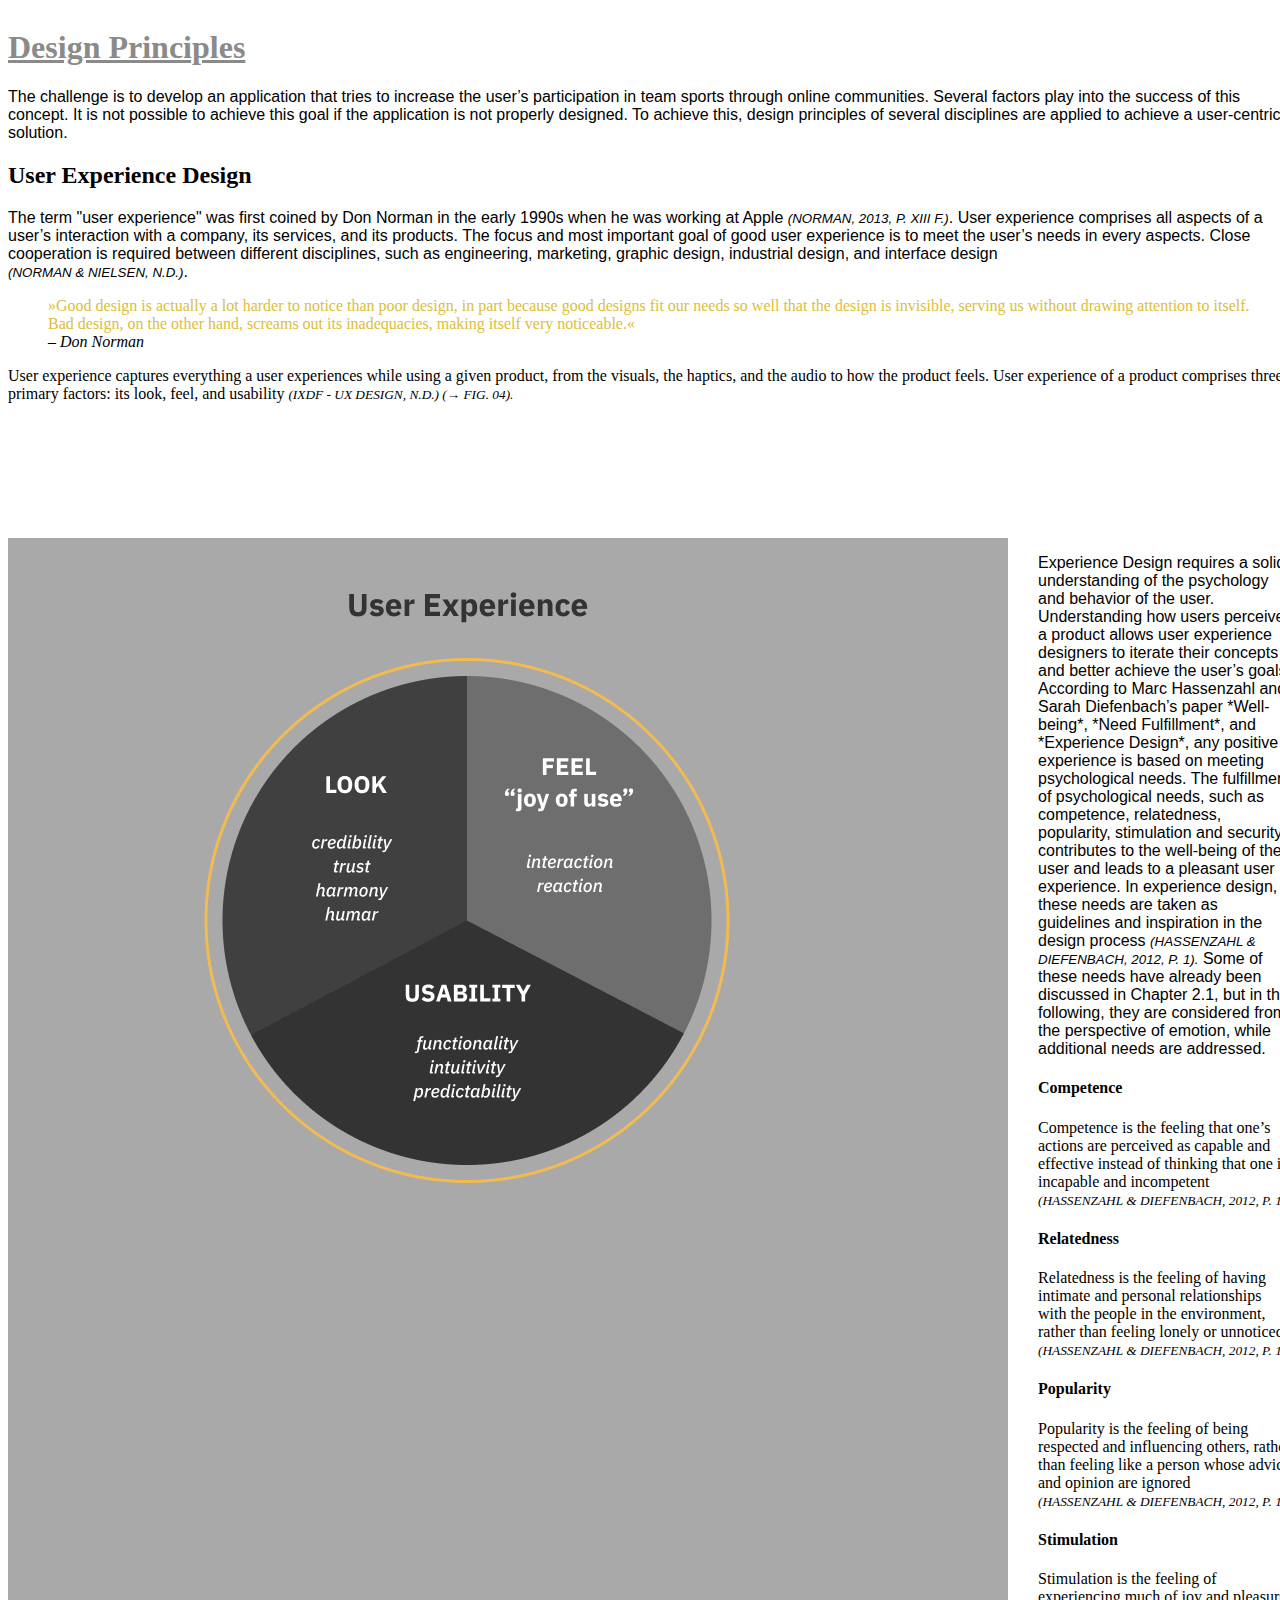
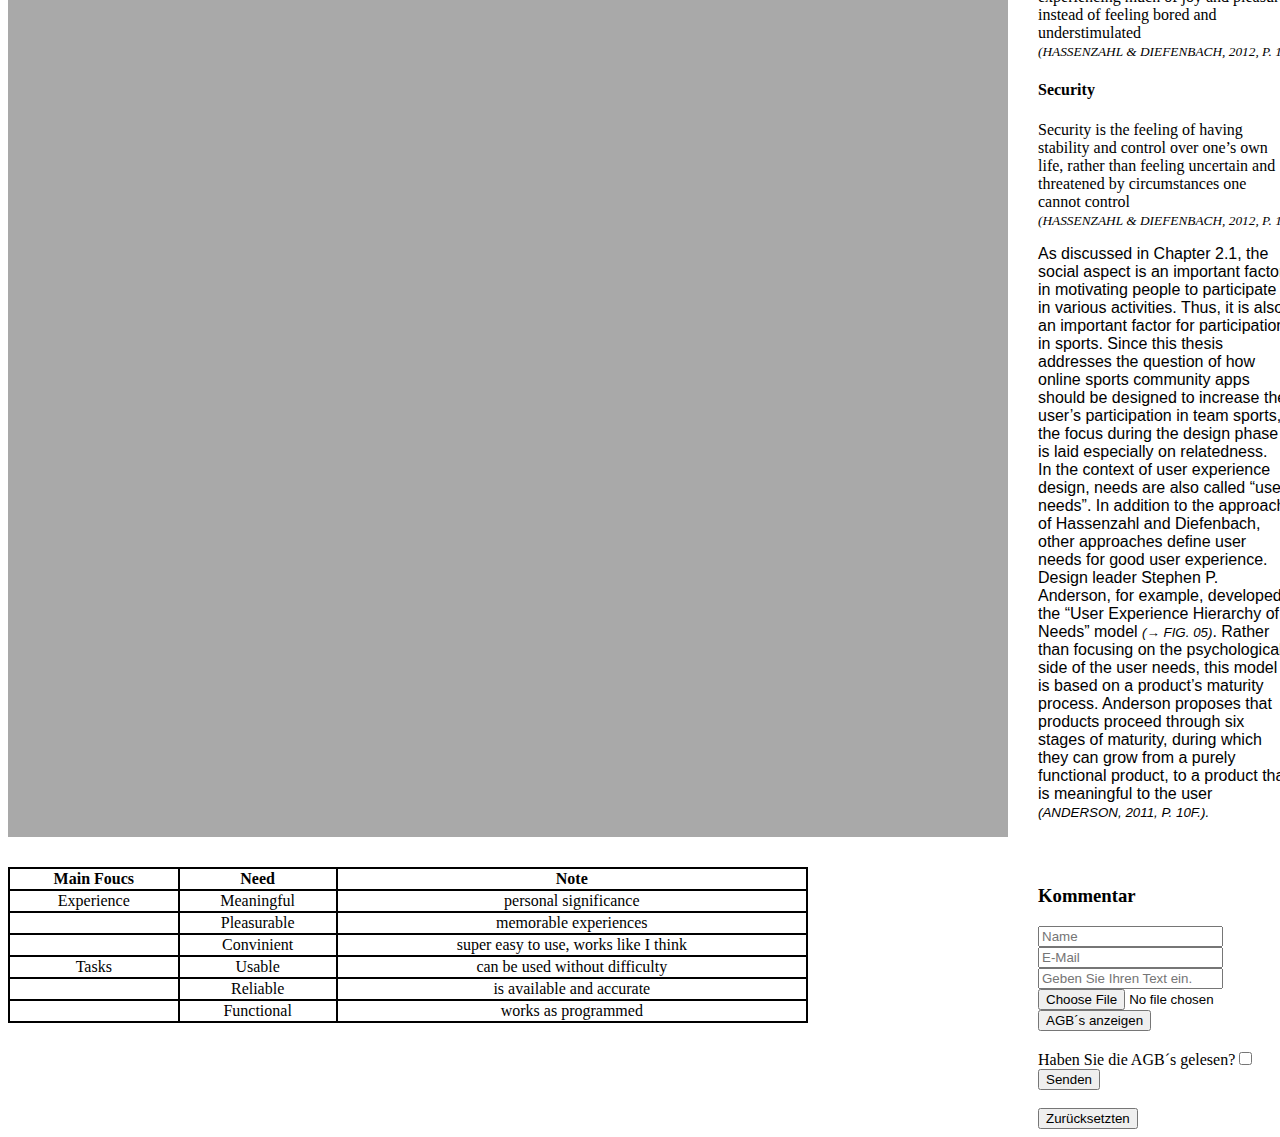
<file: chapter/design-principles.html>
<!DOCTYPE html>
<html lang="en">
<head>
    <meta charset="UTF-8">
    <meta http-equiv="X-UA-Compatible" content="IE=edge">
    <meta name="viewport" content="width=device-width, initial-scale=1.0">
    <title>Deisgn-principles</title>
    <link rel="preconnect" href="https://fonts.googleapis.com">
    <link rel="stylesheet" href="styles.css">
</head>
<body>
    <div class ="grid-container">
        <div class="site-2"> <h1 class="headline"><u>Design Principles</u></h1>
            <p> The challenge is to develop an application that tries to increase the user’s participation in team sports through online communities. Several factors play into the success of this concept. It is not possible to achieve this goal if the application is not properly designed. To achieve this, design principles of several disciplines are applied to achieve a user-centric solution.</p>
        
            <h2>User Experience Design</h2>
            <p> The term "user experience" was first coined by Don Norman in the early 1990s when he was working at Apple <em><small>(NORMAN, 2013, P. XIII F.)</small></em>. User experience comprises all aspects of a user’s interaction with a company, its services, and its products. The focus and most important goal of good user experience is to meet the user’s needs in every aspects. Close cooperation is required between different disciplines, such as engineering, marketing, graphic design, industrial design, and interface design<br> <em><small>(NORMAN & NIELSEN, N.D.)</small></em>.
                <figure class="quote">»Good design is actually a lot harder to notice than poor design, in part because good designs fit our needs so well that the design is invisible, serving us without drawing attention to itself. Bad design, on the other hand, screams out its inadequacies, making itself very noticeable.«<br><em style="color:rgb(0, 0, 0);">   – Don Norman</em></br>
                </figure>
            
        
            User experience captures everything a user experiences while using a given product, from the visuals, the haptics, and the audio to how the product feels. User experience of a product comprises three primary factors: its look, feel, and usability <em><small>(IXDF - UX DESIGN, N.D.) (→ FIG. 04).</small></em>
            </p> </div>
        <div class="site-3"> <img src="../_data/images/user-experience.png" alt="User Experience"> </div>
        <div class="site-4"> <p >Experience Design requires a solid understanding of the psychology and behavior of the user. Understanding how users perceive a product allows user experience designers to iterate their concepts and better achieve the user’s goals. According to Marc Hassenzahl and Sarah Diefenbach’s paper *Well-being*, *Need Fulfillment*, and *Experience Design*, any positive experience is based on meeting psychological needs. The fulfillment of psychological needs, such as competence, relatedness, popularity, stimulation and security, contributes to the well-being of the user and leads to a pleasant user experience. In experience design, these needs are taken as guidelines and inspiration in the design process <em><small>(HASSENZAHL & DIEFENBACH, 2012, P. 1).</small></em>

            Some of these needs have already been discussed in Chapter 2.1, but in the following, they are considered from the perspective of emotion, while additional needs are addressed.
            </p> 
            <p>
           <section> <h4>Competence</h4>
             Competence is the feeling that one’s actions are perceived as capable and effective instead of thinking that one is incapable and incompetent <br><em><small>(HASSENZAHL & DIEFENBACH, 2012, P. 1).</small></em>
           </section>
        
            <section><h4>Relatedness </h4>
             Relatedness is the feeling of having intimate and personal relationships with the people in the environment, rather than feeling lonely or unnoticed <br><em><small>(HASSENZAHL & DIEFENBACH, 2012, P. 1).</small></em>
            </section>
        
            <section><h4>Popularity</h4>
             Popularity is the feeling of being respected and influencing others, rather than feeling like a person whose advice and opinion are ignored <br><em><small>(HASSENZAHL & DIEFENBACH, 2012, P. 1).</small></em>
            </section>
        
            <section><h4>Stimulation</h4>
             Stimulation is the feeling of experiencing much of joy and pleasure instead of feeling bored and understimulated <br><em><small>(HASSENZAHL & DIEFENBACH, 2012, P. 1).</small></em>
            </section>    
        
            <section><h4>Security</h4>
             Security is the feeling of having stability and control over one’s own life, rather than feeling uncertain and threatened by circumstances one cannot control <br><em><small>(HASSENZAHL & DIEFENBACH, 2012, P. 1).</small></em>
            </section>
            </p>
        
            <p>
            As discussed in Chapter 2.1, the social aspect is an important factor in motivating people to participate in various activities. Thus, it is also an important factor for participation in sports. Since this thesis addresses the question of how online sports community apps should be designed to increase the user’s participation in team sports, the focus during the design phase is laid especially on relatedness.<br>
            In the context of user experience design, needs are also called “user needs”. In addition to the approach of Hassenzahl and Diefenbach, other approaches define user needs for good user experience. Design leader Stephen P. Anderson, for example, developed the “User Experience Hierarchy of Needs” model <em><small>(→ FIG. 05)</small></em>. Rather than focusing on the psychological side of the user needs, this model is based on a product’s maturity process. Anderson proposes that products proceed through six stages of maturity, during which they can grow from a purely functional product, to a product that is meaningful to the user <em><small>(ANDERSON, 2011, P. 10F.).</small></em>
            </p> </div>
        <div class="site-5"> <table style= width:80% >
            <tr>
                <th>Main Foucs</th>
                <th>Need</th>
                <th width:50%>Note</th>
            </tr>
            <tr>
                <td>Experience</td>
                <td>Meaningful</td>
                <td >personal significance </td>
            </tr>
            <tr>
                <td></td>
                <td>Pleasurable</td>
                <td >memorable experiences  </td>
            </tr>
            <tr>
                <td></td>
                <td>Convinient</td>
                <td >super easy to use, works like I think</td>
            </tr>
            <tr>
                <td>Tasks</td>
                <td>Usable</td>
                <td >can be used without difficulty</td>
            </tr>
            <tr>
                <td></td>
                <td>Reliable</td>
                <td >is available and accurate</td>
            </tr>
            <tr>
                <td></td>
                <td>Functional</td>
                <td >works as programmed</td>
            </tr>
        </table> </div>
        <div class="site-6"> <form>
            <h3>Kommentar</h3>
            <div class ="inputs_container"> 
                <input type="text" placeholder="Name">
                <input type="text" placeholder="E-Mail">
                <input textarea placeholder="Geben Sie Ihren Text ein.">
                <input type="file" placeholder="Bild einfügen.">
                <button>AGB´s anzeigen</button>
                <br></br>
                Haben Sie die AGB´s gelesen?<input type="checkbox"> 
    
            </div>
            <button>Senden</button>
            <br></br>
            <button>Zurücksetzten</button>
            
        
        </form> </div>
    </div>
    
</body>
</html>
</file>
<file: chapter/styles.css>
p{
    font-family: 'IBM Plex Sans', sans-serif;
    font-size:medium;    
}
.headline{
    color:rgb(138, 138, 138);
}
.quote{
    color:rgb(219, 190, 57);
}
table{
    border : 2px solid black;
    border-collapse: collapse;
}
th,td{
    border : 2px solid black;
    text-align: center;
}
.grid-container{
    display: grid;
    grid-template-columns:1000px ;
    grid-template-rows: 500px ;
    gap:30px;
}
.site-2{
    grid-column: 1/3;
    grid-row:1/2;
}
.site-3{
    background-color: darkgrey;
    grid-column: 1/2;
    grid-row:2/3;
}
.site-4{
    grid-column: 2/3;
    grid-row:2/3;
}
.site-5{
    grid-column: 1/2;
    grid-row:3/4;
}
.site-6{
    grid-column: 2/3;
    grid-row:3/4;
}
</file>
